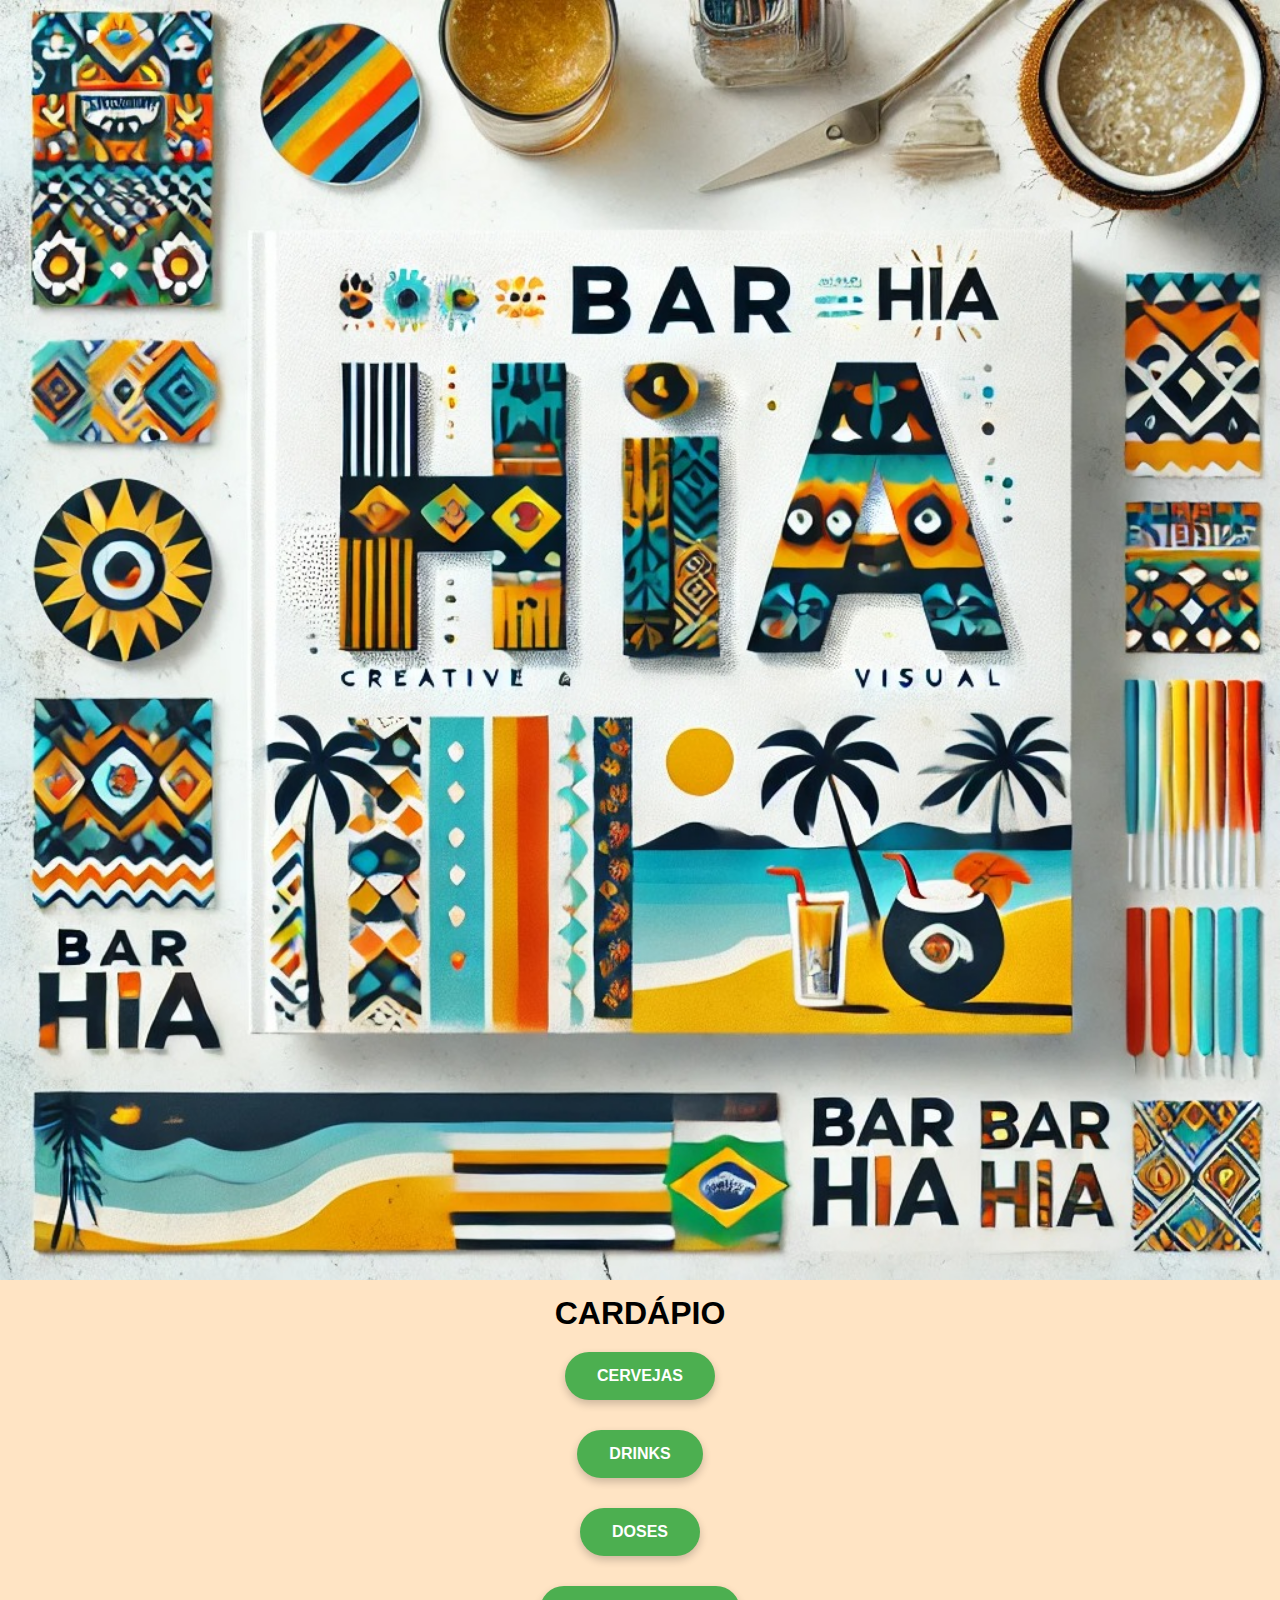
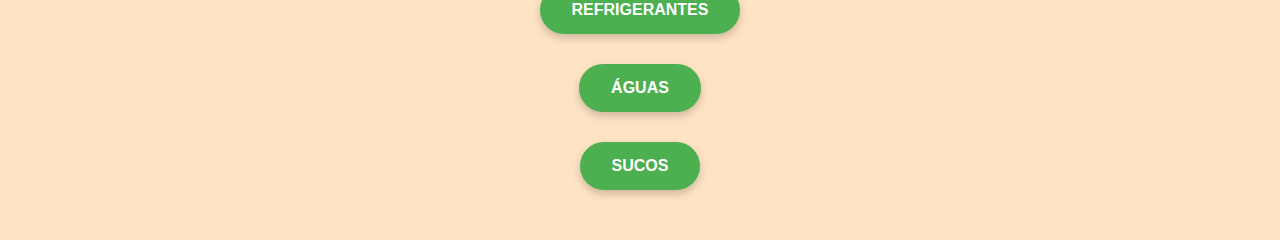
<file: index.html>
<!DOCTYPE html>
<html lang="pt-br">
<head>
    <meta charset="UTF-8">
    <meta name="viewport" content="width=device-width, initial-scale=1.0">
    <title>BarHia</title>
    <link rel="stylesheet" href="style.css">
</head>
<body>
    <header>
        <img class="foto" src="img/barhia2.jpeg" alt="">
    </header>
<div class="titulo">
    <h1 class="title">CARDÁPIO</h1>
</div>
<div class="produtoslista">
    <a href="cervejas.html"><button>Cervejas</button></a>
    <a href="drinks.html"><button>Drinks</button></a>
    <a href="doses.html"><button>doses</button></a>
    <a href="refrigerantes.html"><button>Refrigerantes</button></a>
    <a href="aguas.html"><button>Águas</button></a>
    <a href="sucos.html"><button>Sucos</button></a>
</div>
</body>
</html>
</file>
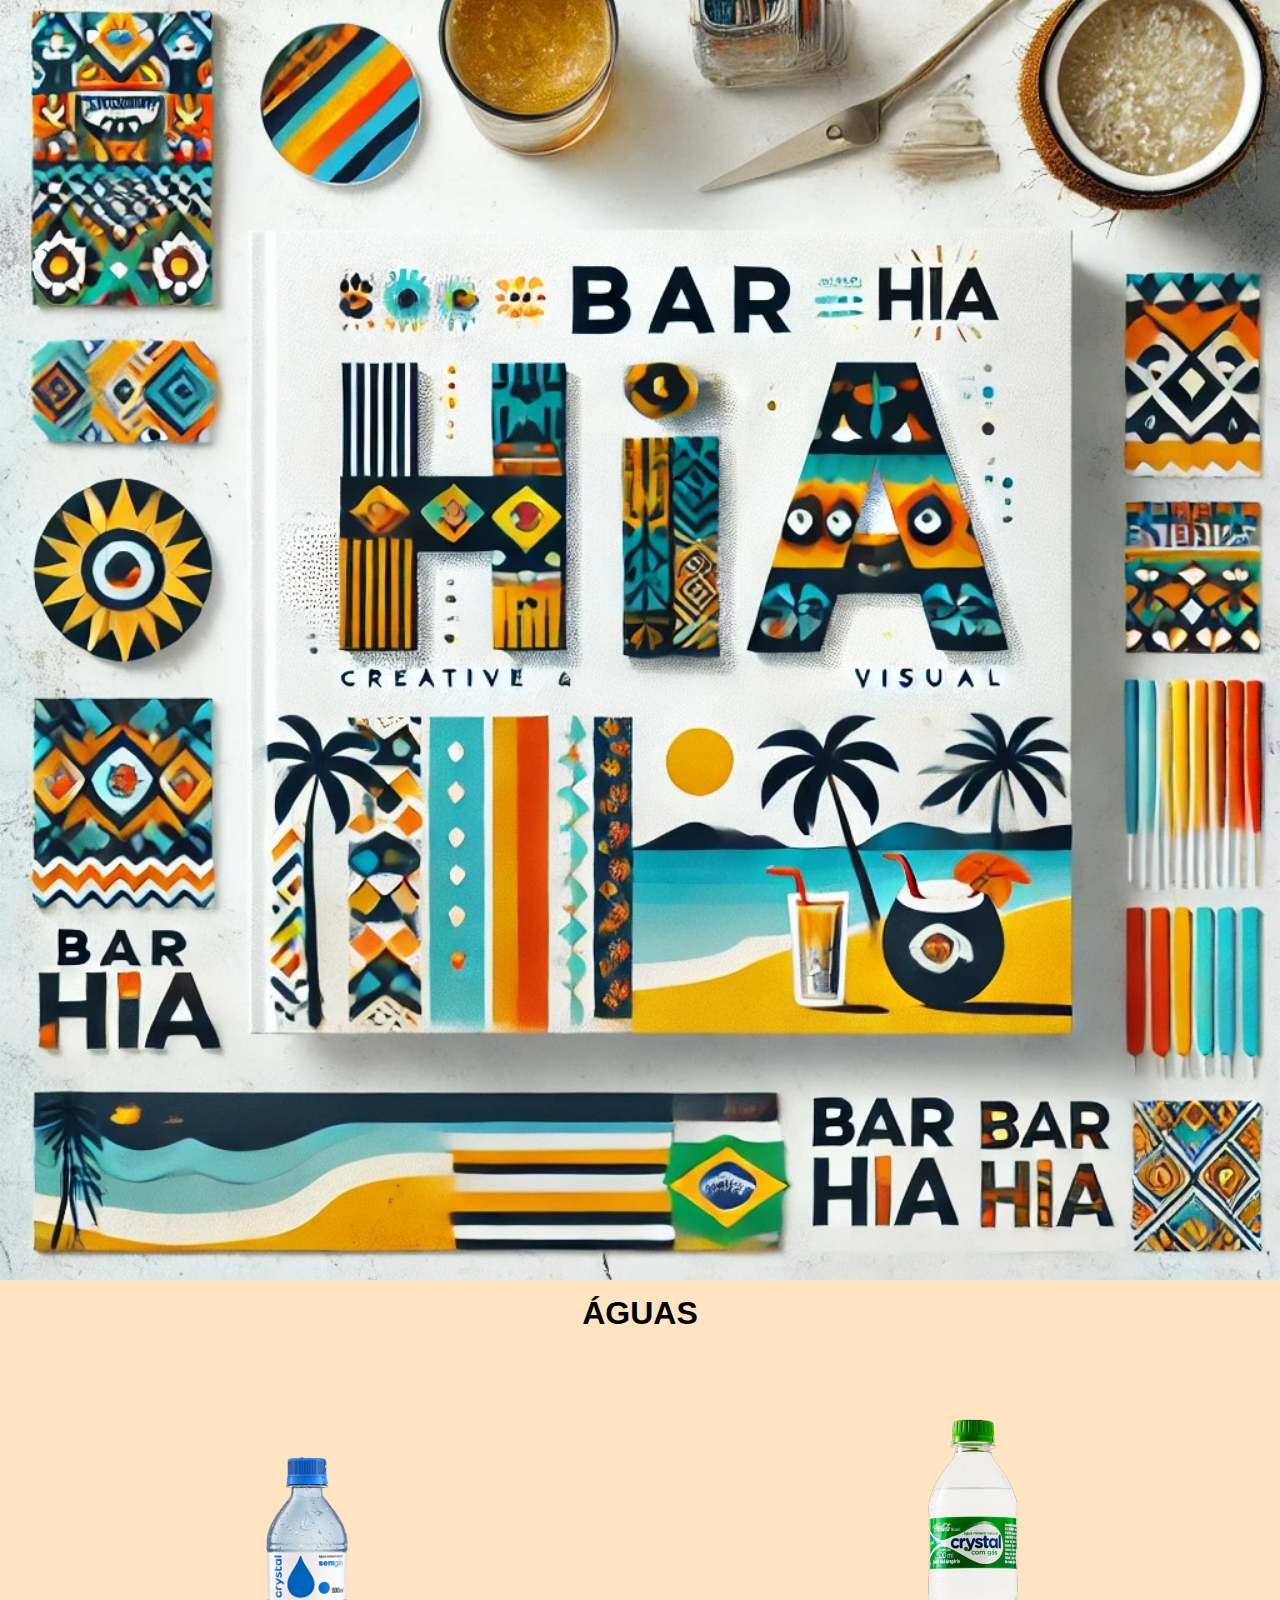
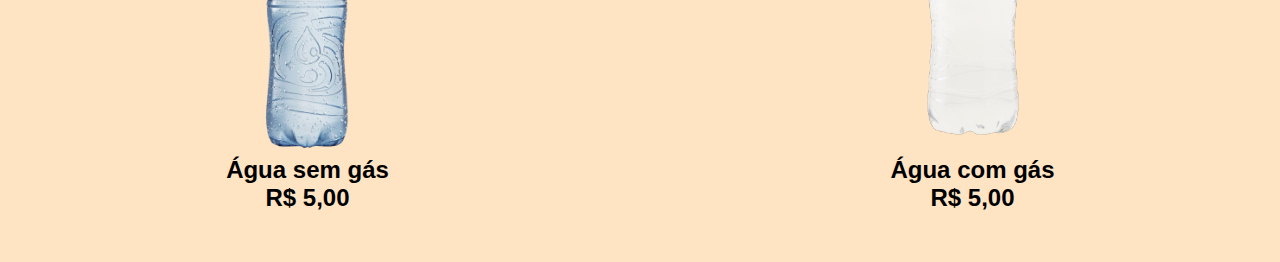
<file: aguas.html>
<!DOCTYPE html>
<html lang="pt-br">
<head>
    <meta charset="UTF-8">
    <meta name="viewport" content="width=device-width, initial-scale=1.0">
    <title>BarHia</title>
    <link rel="stylesheet" href="style.css">
</head>
<body>
    <header>
        <img class="foto" src="img/barhia2.jpeg" alt="">
    </header>
<div class="titulo">
    <h1 class="title">ÁGUAS</h1>
</div>
<div class="produtos">
    <div class="heinekeng">
        <img class="cerveja600" src="img/aguasemgas.webp" alt="">
        <h2>Água sem gás</h2>
        <h2>R$ 5,00</h2>
    </div>
    <div class="eisenbahn">
        <img class="cerveja600" src="img/aguacomgas.png" alt="">
        <h2>Água com gás</h2>
        <h2>R$ 5,00</h2>
</div>
</body>
</html>
</file>
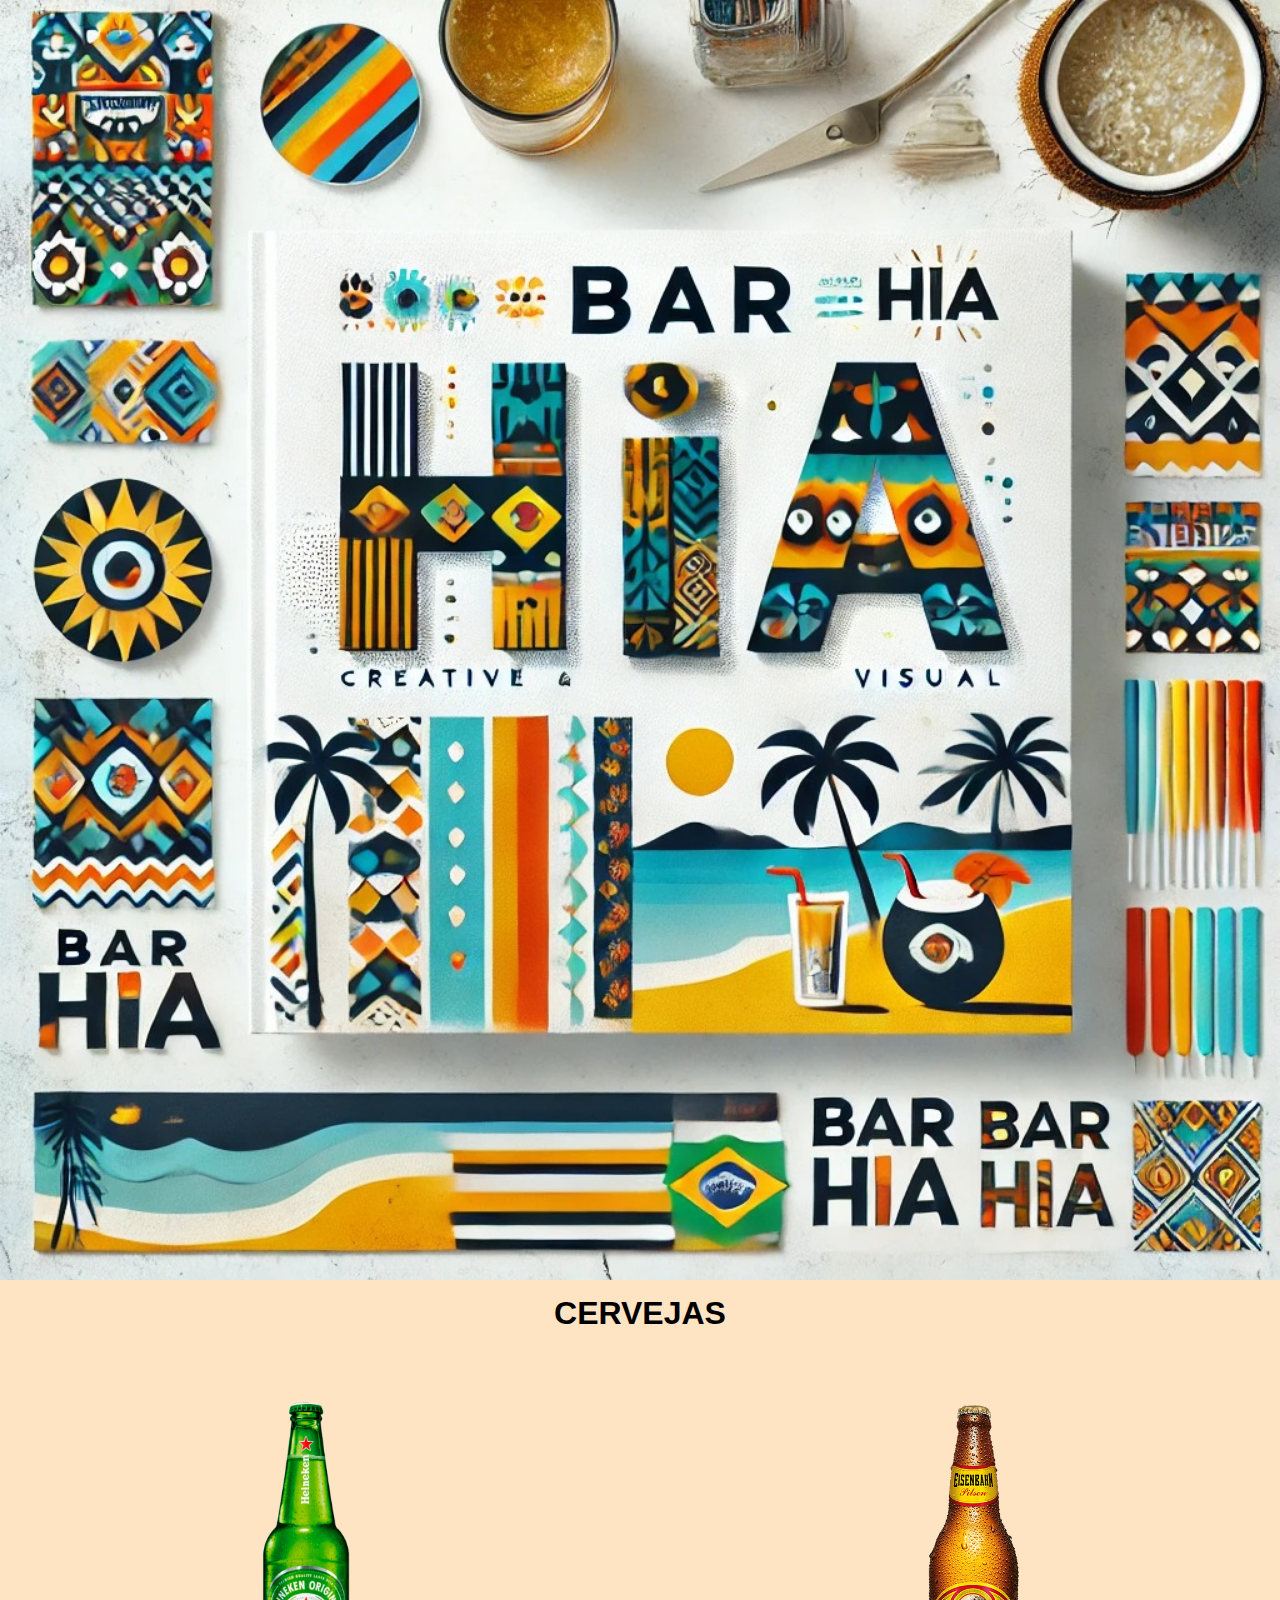
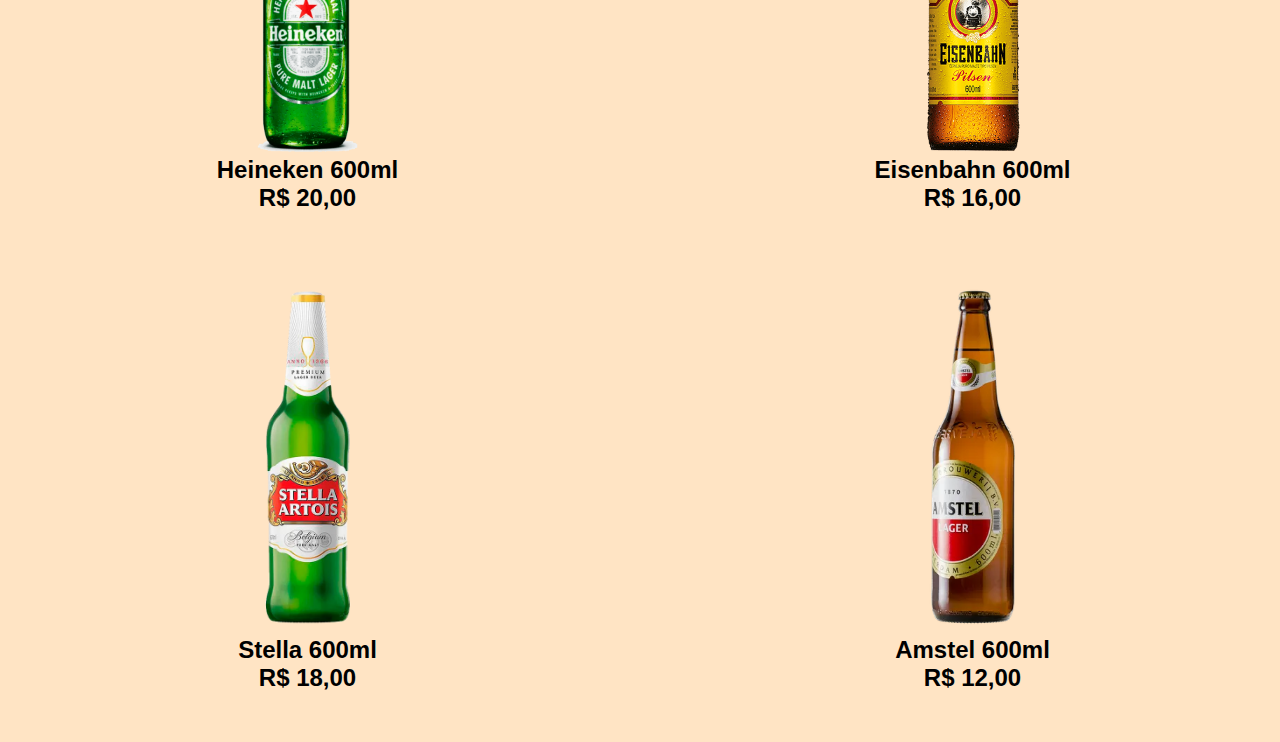
<file: cervejas.html>
<!DOCTYPE html>
<html lang="pt-br">
<head>
    <meta charset="UTF-8">
    <meta name="viewport" content="width=device-width, initial-scale=1.0">
    <title>BarHia</title>
    <link rel="stylesheet" href="style.css">
</head>
<body>
    <header>
        <img class="foto" src="img/barhia2.jpeg" alt="">
    </header>
<div class="titulo">
    <h1 class="title">CERVEJAS</h1>
</div>
<div class="produtos">
    <div class="heinekeng">
        <img class="cerveja600" src="img/heineken600.png" alt="">
        <h2>Heineken 600ml</h2>
        <h2>R$ 20,00</h2>
    </div>
    <div class="eisenbahn">
        <img class="cerveja600" src="img/eisenbahn600.png" alt="">
        <h2>Eisenbahn 600ml</h2>
        <h2>R$ 16,00</h2>
    </div>
    <div class="stella">
        <img class="cerveja600" src="img/stella600.webp" alt="">
        <h2>Stella 600ml</h2>
        <h2>R$ 18,00</h2>
    </div>
    <div class="amstel">
        <img class="cerveja600" src="img/amstel600.png" alt="">
        <h2>Amstel 600ml</h2>
        <h2>R$ 12,00</h2>
    </div>
</div>
</body>
</html>
</file>
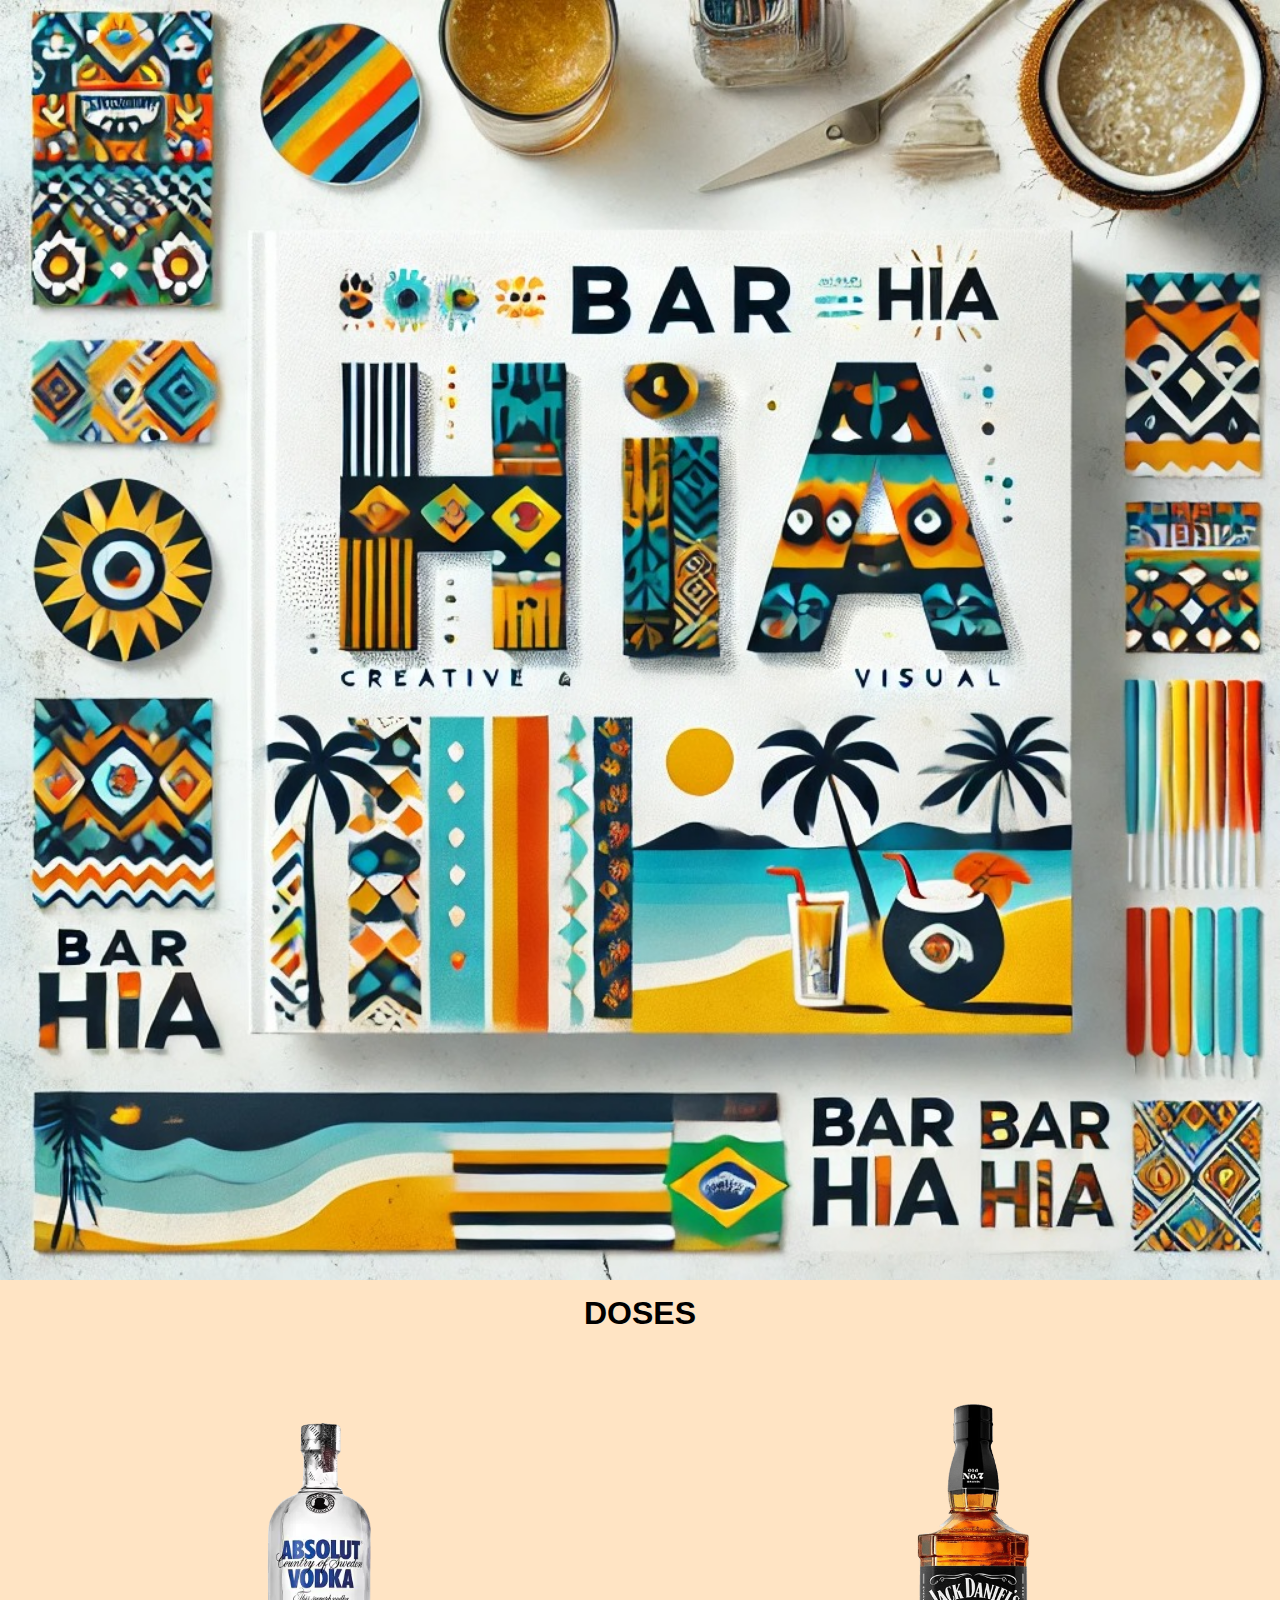
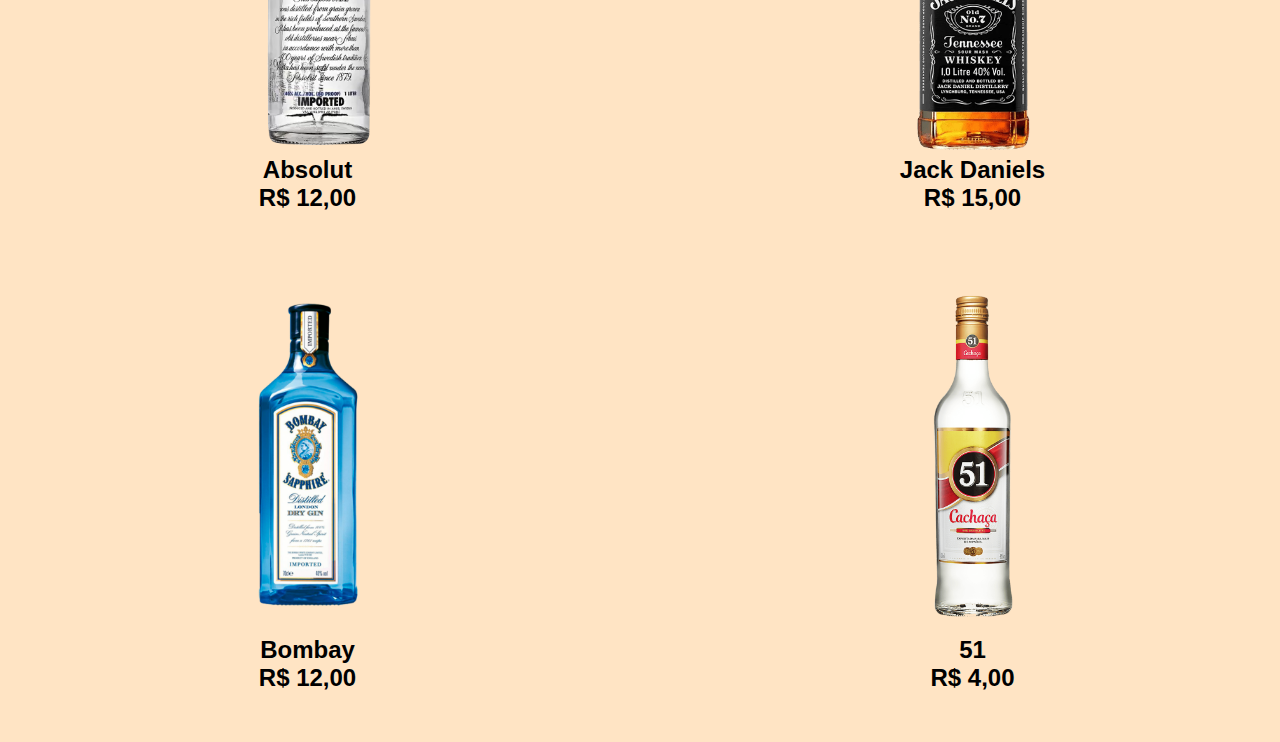
<file: doses.html>
<!DOCTYPE html>
<html lang="pt-br">
<head>
    <meta charset="UTF-8">
    <meta name="viewport" content="width=device-width, initial-scale=1.0">
    <title>BarHia</title>
    <link rel="stylesheet" href="style.css">
</head>
<body>
    <header>
        <img class="foto" src="img/barhia2.jpeg" alt="">
    </header>
<div class="titulo">
    <h1 class="title">DOSES</h1>
</div>
<div class="produtos">
    <div class="heinekeng">
        <img class="cerveja600" src="img/absolut.webp" alt="">
        <h2>Absolut</h2>
        <h2>R$ 12,00</h2>
    </div>
    <div class="eisenbahn">
        <img class="cerveja600" src="img/jackdaniels.png" alt="">
        <h2>Jack Daniels</h2>
        <h2>R$ 15,00</h2>
    </div>
    <div class="stella">
        <img class="cerveja600" src="img/bombay.png" alt="">
        <h2>Bombay</h2>
        <h2>R$ 12,00</h2>
    </div>
    <div class="amstel">
        <img class="cerveja600" src="img/51.png" alt="">
        <h2>51</h2>
        <h2>R$ 4,00</h2>
    </div>
</div>
</body>
</html>
</file>
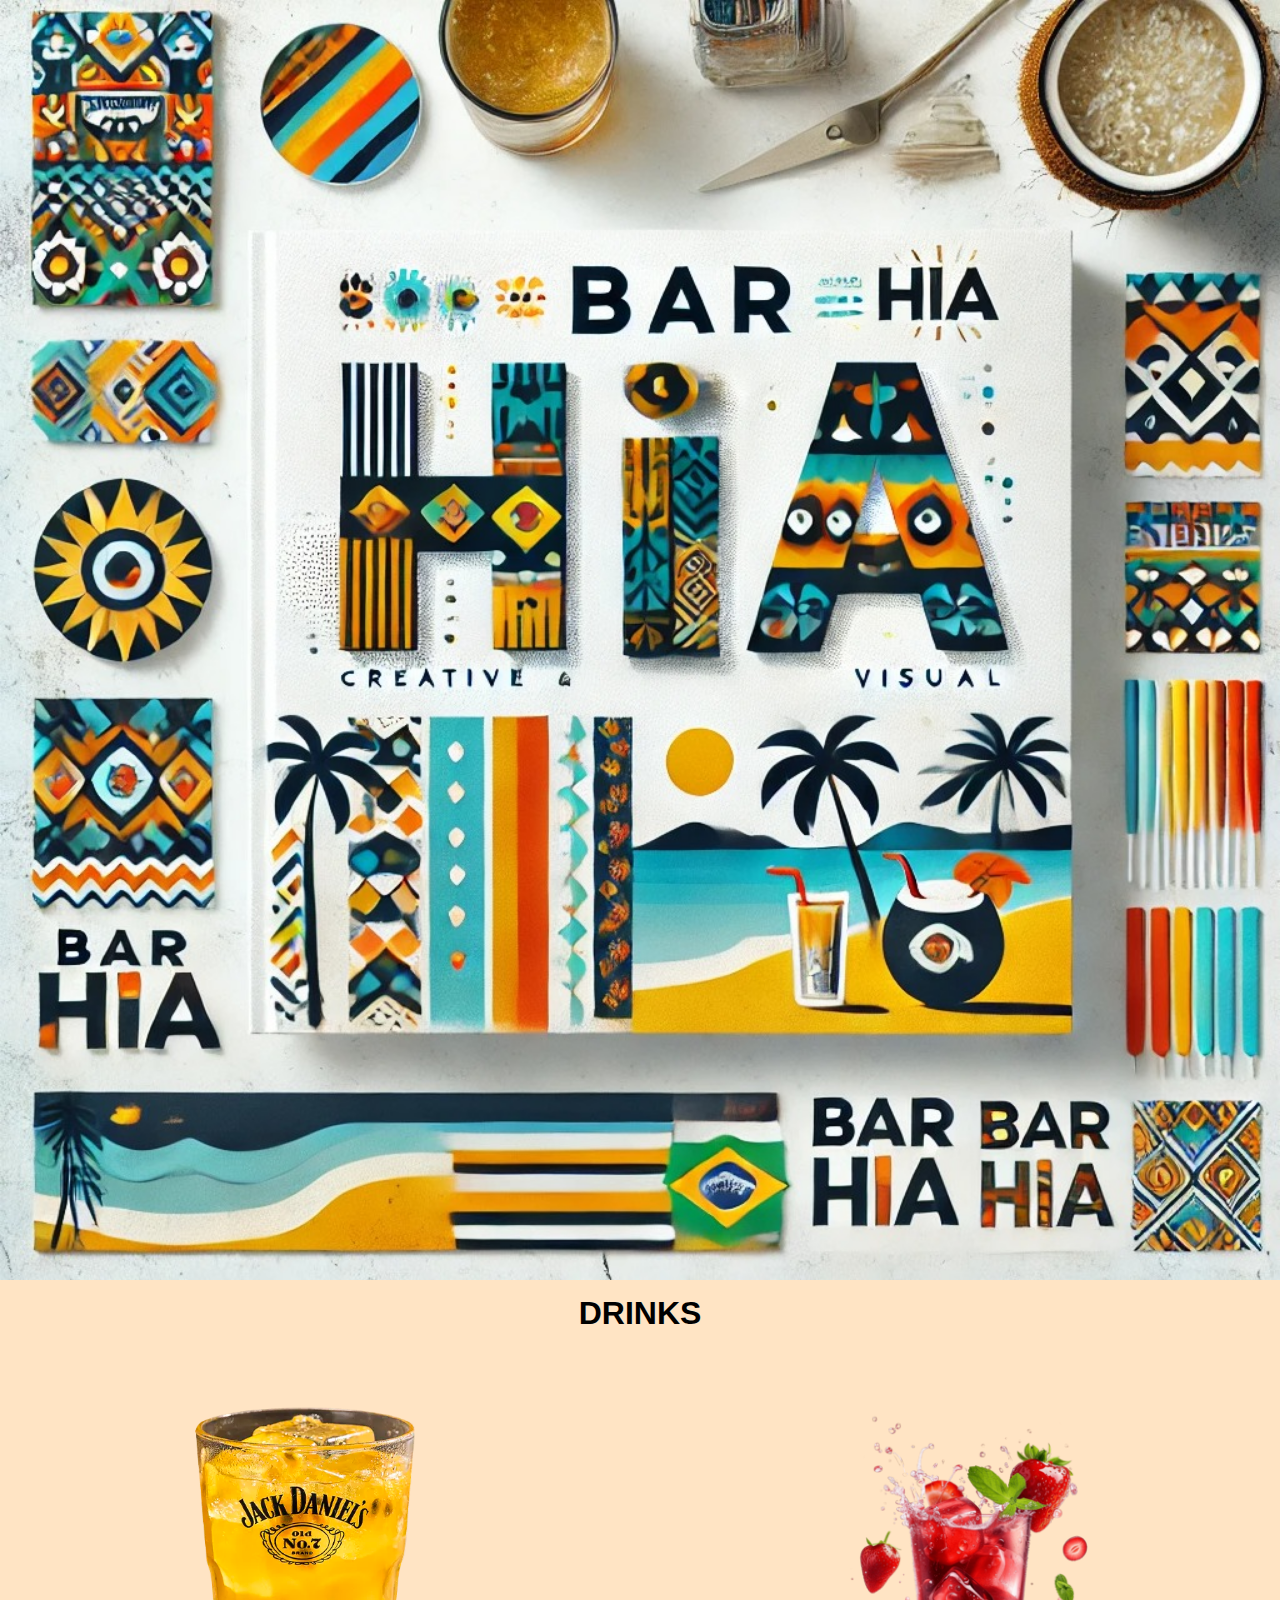
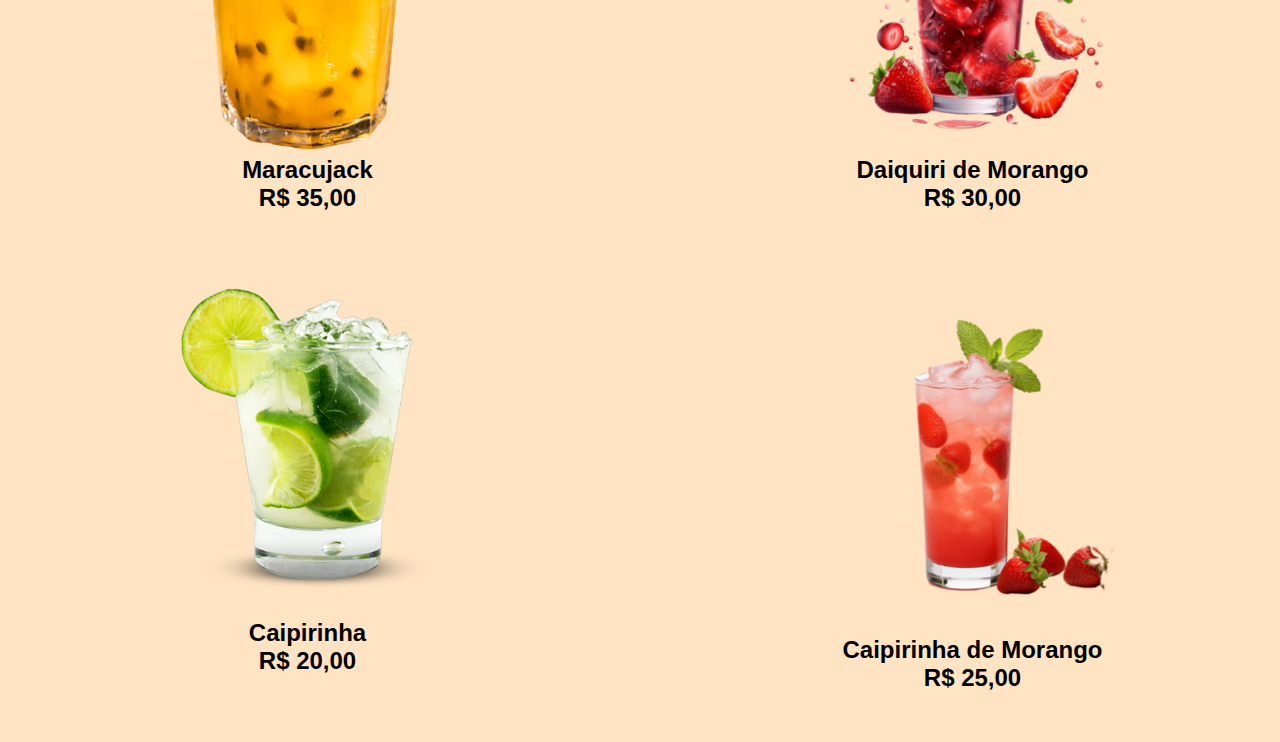
<file: drinks.html>
<!DOCTYPE html>
<html lang="pt-br">
<head>
    <meta charset="UTF-8">
    <meta name="viewport" content="width=device-width, initial-scale=1.0">
    <title>BarHia</title>
    <link rel="stylesheet" href="style.css">
</head>
<body>
    <header>
        <img class="foto" src="img/barhia2.jpeg" alt="">
    </header>
<div class="titulo">
    <h1 class="title">DRINKS</h1>
</div>
<div class="produtos">
    <div class="heinekeng">
        <img class="cerveja600" src="img/maracujack.webp" alt="">
        <h2>Maracujack</h2>
        <h2>R$ 35,00</h2>
    </div>
    <div class="eisenbahn">
        <img class="cerveja600" src="img/daiquiri.png" alt="">
        <h2>Daiquiri de Morango</h2>
        <h2>R$ 30,00</h2>
    </div>
    <div class="stella">
        <img class="cerveja600" src="img/caipirinha.png" alt="">
        <h2>Caipirinha</h2>
        <h2>R$ 20,00</h2>
    </div>
    <div class="amstel">
        <img class="cerveja600" src="img/caipiramorango.png" alt="">
        <h2>Caipirinha de Morango</h2>
        <h2>R$ 25,00</h2>
    </div>
</div>
</body>
</html>
</file>
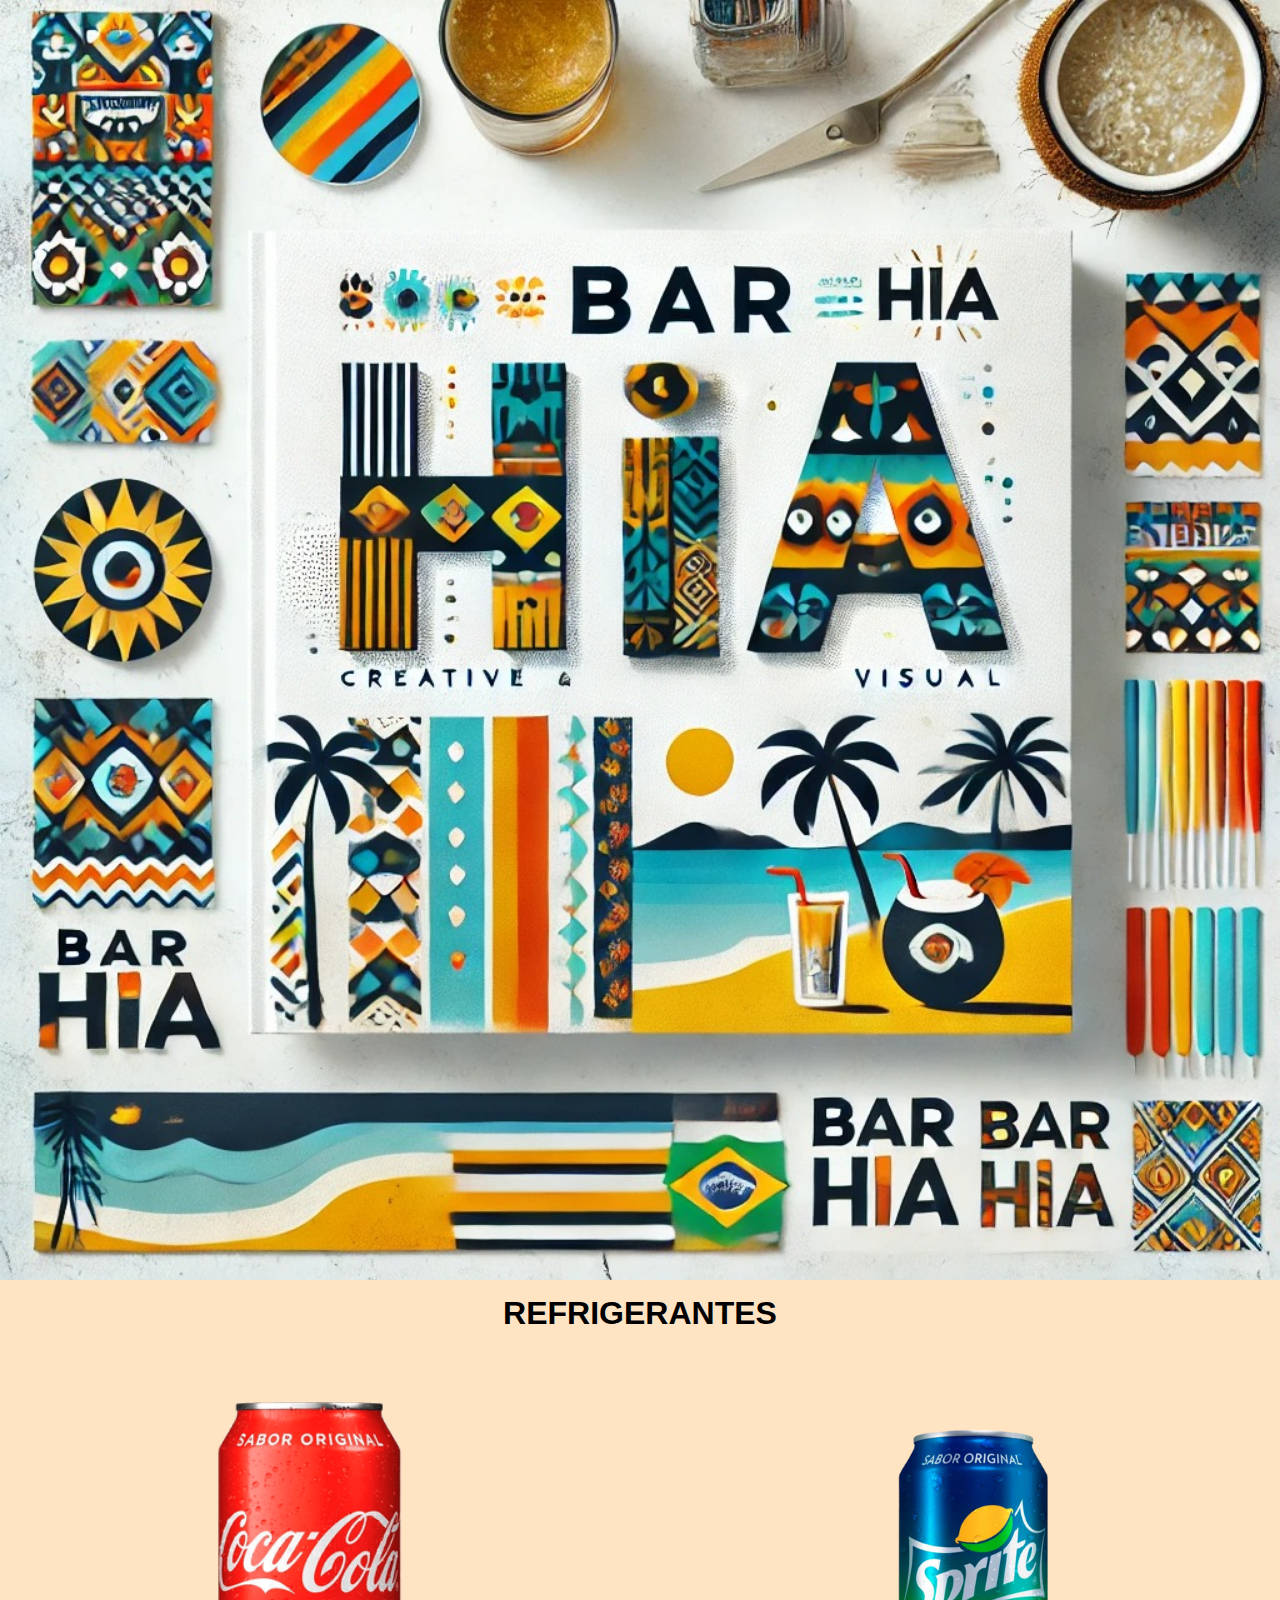
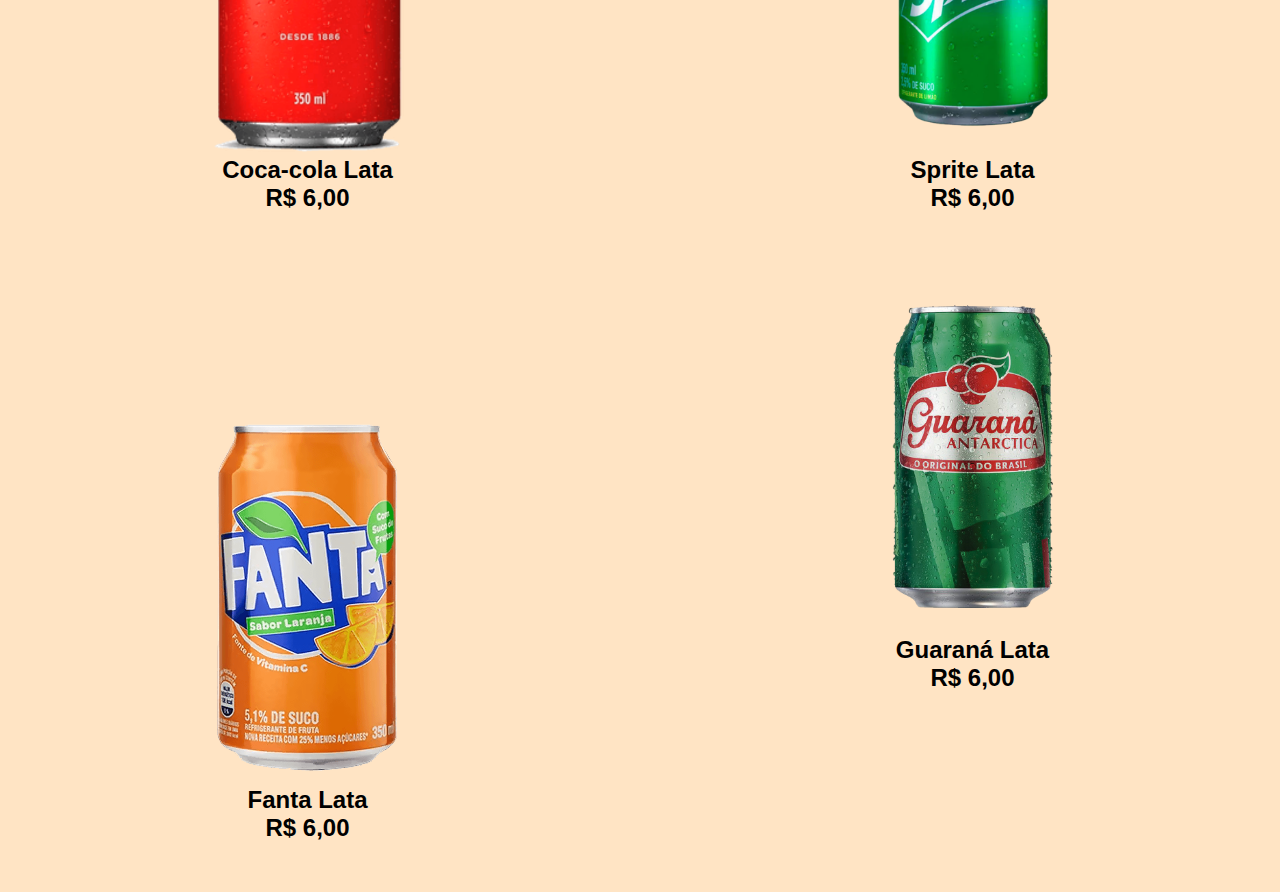
<file: refrigerantes.html>
<!DOCTYPE html>
<html lang="pt-br">
<head>
    <meta charset="UTF-8">
    <meta name="viewport" content="width=device-width, initial-scale=1.0">
    <title>BarHia</title>
    <link rel="stylesheet" href="style.css">
</head>
<body>
    <header>
        <img class="foto" src="img/barhia2.jpeg" alt="">
    </header>
<div class="titulo">
    <h1 class="title">REFRIGERANTES</h1>
</div>
<div class="produtos">
    <div class="heineken">
        <img class="cerveja600" src="img/cocalata.png" alt="">
        <h2>Coca-cola Lata</h2>
        <h2>R$ 6,00</h2>
    </div>
    <div class="sprite">
        <img class="cerveja600" src="img/spritelata.png" alt="">
        <h2>Sprite Lata</h2>
        <h2>R$ 6,00</h2>
    </div>
    <div class="fanta">
        <img class="cerveja600" src="img/fantalata.png" alt="">
        <h2>Fanta Lata</h2>
        <h2>R$ 6,00</h2>
    </div>
    <div class="guarana">
        <img class="cerveja600" src="img/guaranalata.png" alt="">
        <h2>Guaraná Lata</h2>
        <h2>R$ 6,00</h2>
    </div>
</div>
</body>
</html>
</file>
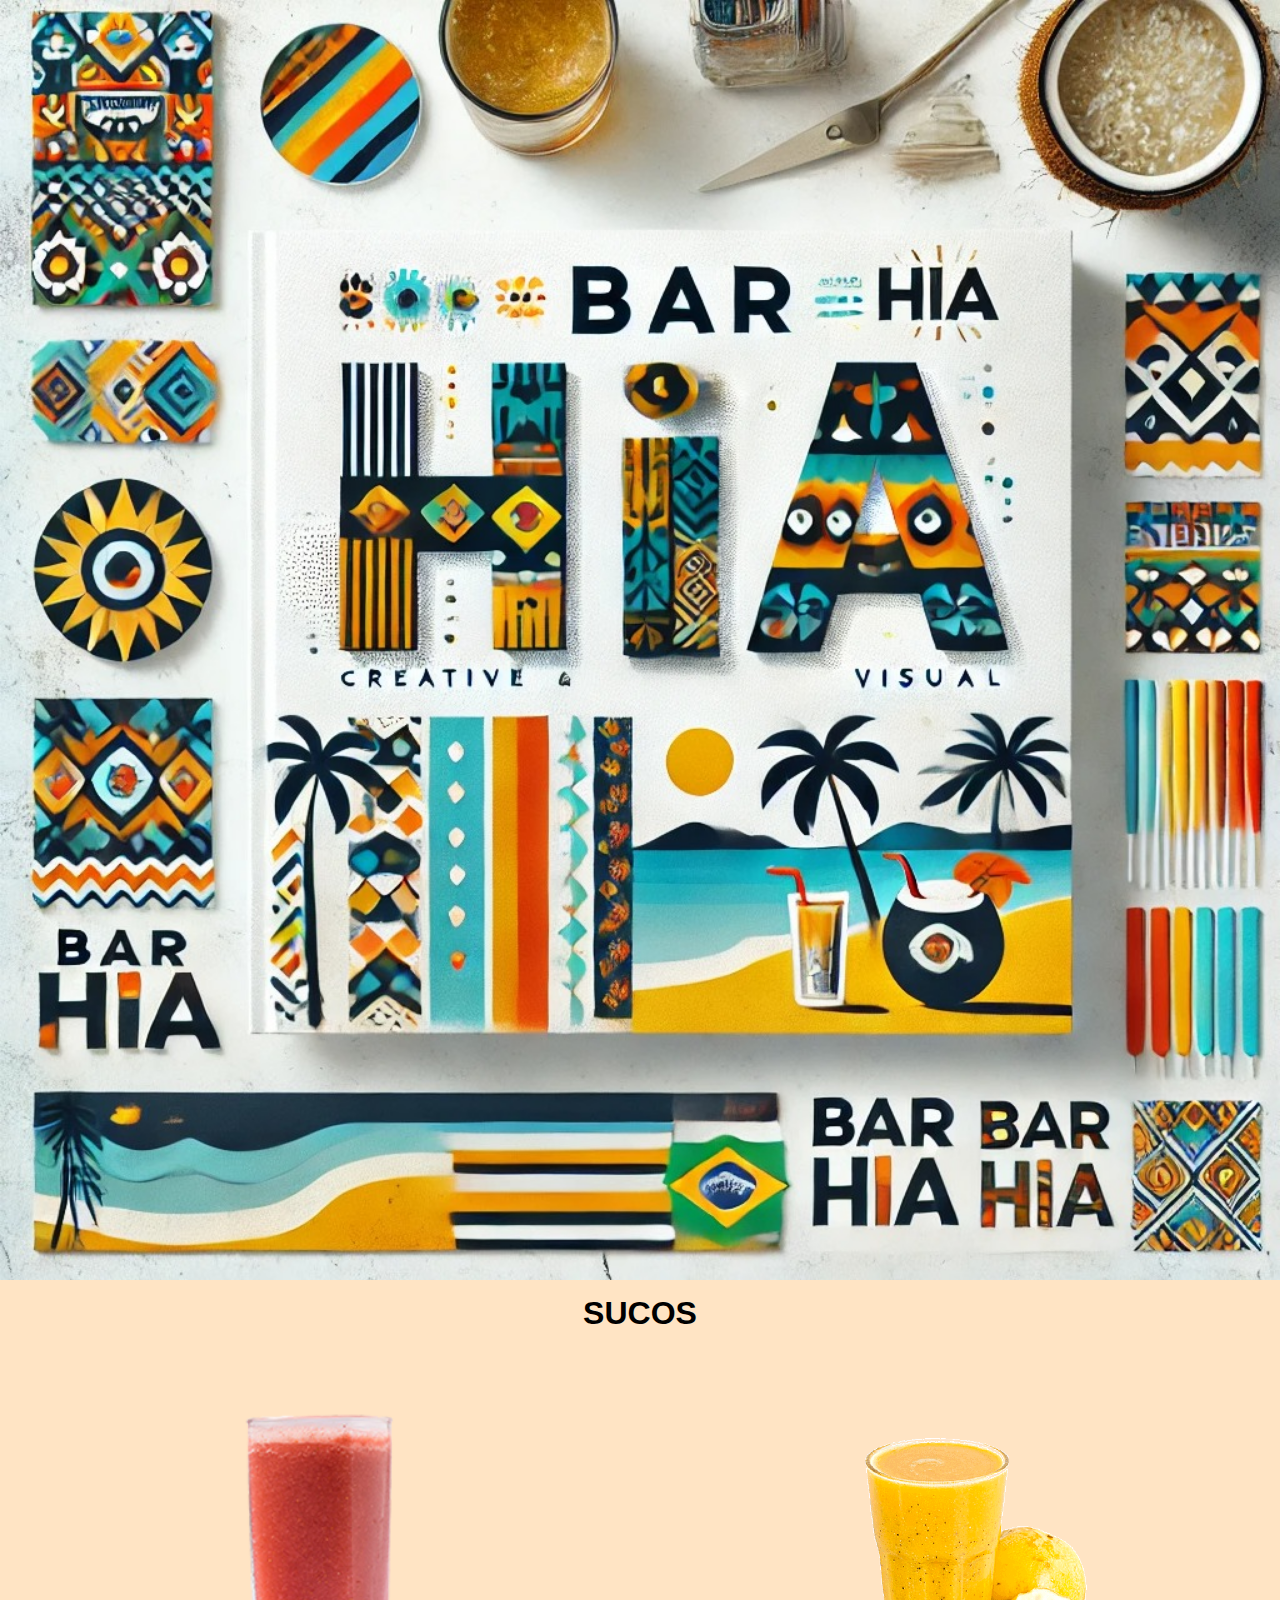
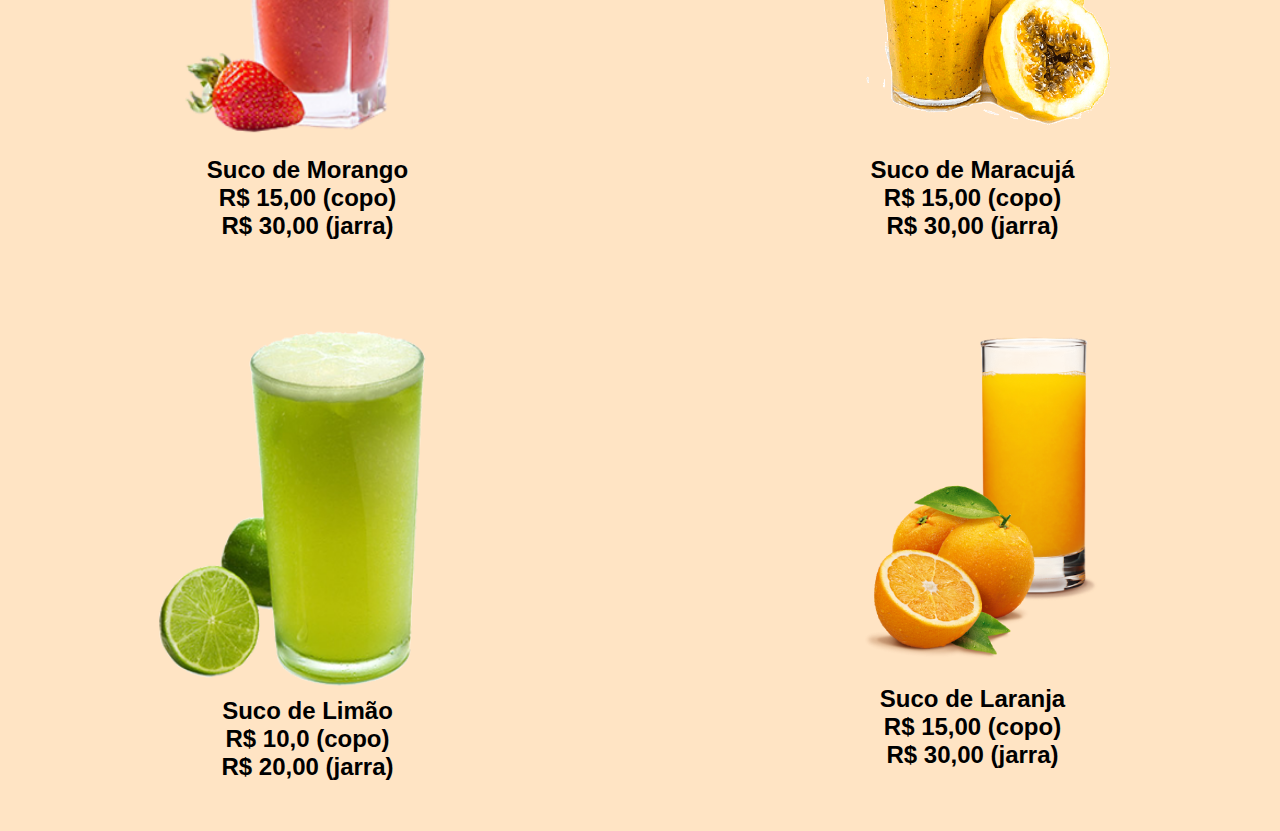
<file: sucos.html>
<!DOCTYPE html>
<html lang="pt-br">
<head>
    <meta charset="UTF-8">
    <meta name="viewport" content="width=device-width, initial-scale=1.0">
    <title>BarHia</title>
    <link rel="stylesheet" href="style.css">
</head>
<body>
    <header>
        <img class="foto" src="img/barhia2.jpeg" alt="">
    </header>
<div class="titulo">
    <h1 class="title">SUCOS</h1>
</div>
<div class="produtos">
    <div class="heinekeng">
        <img class="cerveja600" src="img/sucomorango.png" alt="">
        <h2>Suco de Morango</h2>
        <h2>R$ 15,00 (copo)</h2>
        <h2>R$ 30,00 (jarra)</h2>
    </div>
    <div class="eisenbahn">
        <img class="cerveja600" src="img/sucomaracuja.png" alt="">
        <h2>Suco de Maracujá</h2>
        <h2>R$ 15,00 (copo)</h2>
        <h2>R$ 30,00 (jarra)</h2>

    </div>
    <div class="stella">
        <img class="cerveja600" src="img/sucolimao.png" alt="">
        <h2>Suco de Limão</h2>
        <h2>R$ 10,0 (copo)</h2>
        <h2>R$ 20,00 (jarra)</h2>

    </div>
    <div class="amstel">
        <img class="cerveja600" src="img/sucolaranja.png" alt="">
        <h2>Suco de Laranja</h2>
        <h2>R$ 15,00 (copo)</h2>
        <h2>R$ 30,00 (jarra)</h2>

    </div>
</div>
</body>
</html>
</file>
<file: style.css>
* {
    margin: 0;
    background-color: bisque;
    font-family:'Trebuchet MS', 'Lucida Sans Unicode', 'Lucida Grande', 'Lucida Sans', Arial, sans-serif;
}

header {
    display: flex;          
    justify-content: center;
    align-items: center;     
}

.titulo {
    text-align: center;
    margin-top: 15px;
}
.produtoslista {
    text-align: center;
    flex-direction: column; 
    display: flex;
    gap: 30px;
    margin-top: 20px;
    margin-bottom: 50px;
}

.produtoslista h3 {
    margin-top: 30px;
}
button {
    background-color: #4CAF50;   
    color: white;                 
    padding: 15px 32px;           
    border: none;                 
    border-radius: 25px;          
    font-size: 16px;              
    font-weight: bold;            
    text-transform: uppercase;    
    cursor: pointer;             
    transition: all 0.3s ease;    
    margin: 0 80px;
    box-shadow: 0 4px 8px rgba(0, 0, 0, 0.2);
}

a {
    text-decoration: none;  
    color: inherit;         
    background-color: transparent; 
}

.cerveja600 {
    width: 100%; 
    max-width: 350px; 
    height: auto; 
}

.produtos {
    text-align: center;
    margin-top: 70px;
    display: grid;                  
    grid-template-columns: repeat(2, 1fr);
    gap: 70px;  
    margin-bottom: 50px;
    padding: 0 10px; 

}

.foto {
    width: 100%;
    height: auto;
    max-width: 100%; 
}

@media (max-width: 768px) {
    .produtos {
        grid-template-columns: 1fr; 
        gap: 20px; 
    }

    .foto {
        width: 100%;
        height: auto;
        max-width: 100%; 
    }
}
</file>
